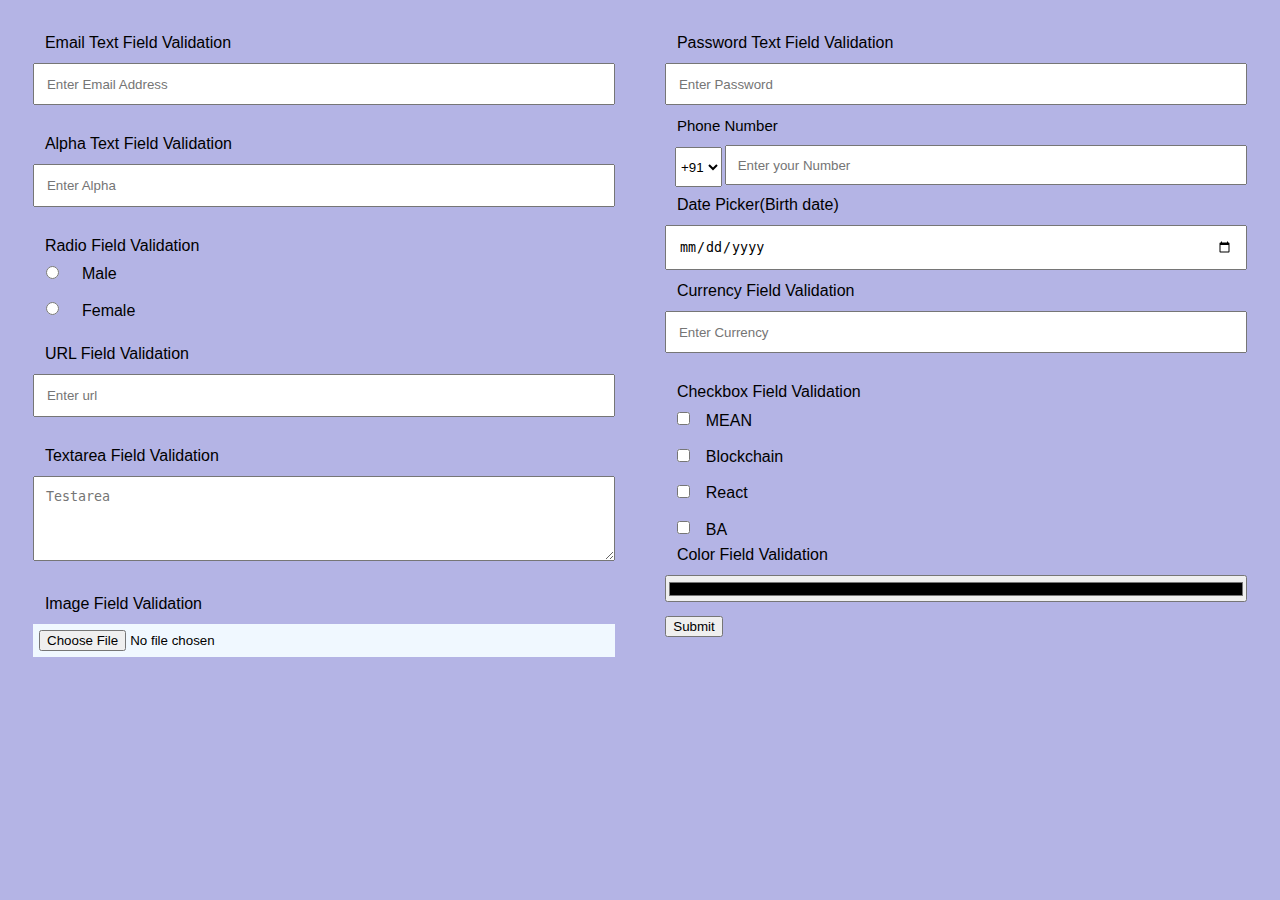
<file: index.html>
<!DOCTYPE html>
<html lang="en">

<head>
    <meta charset="UTF-8">
    <meta name="viewport" content="width=device-width, initial-scale=1.0">

    <title> Form Validation</title>
    <link rel="stylesheet" href="style.css">

    <script src="run.js"></script>
</head>

<body>
    <div class="container">
        <div class="subcontainer">

            <form id="registrationForm" onsubmit="Formvalidation()">
                <label for="email">Email Text Field Validation</label>
                <input type="email" id="email" placeholder="Enter Email Address" onkeyup="validateEmail()">
                <div id="emailValidText"></div>
                <br>

                <label for="alpha">Alpha Text Field Validation</label>
                <input type="tet" id="alpha" placeholder="Enter Alpha" onkeyup="validateAlpha()">
                <div id="alphaValidText"></div>
                <br>

                <label for="gender">Radio Field Validation</label><br>
                <input class="gender" type="radio" id="male" name="gender" value="male" class="gender-input"
                    required><label class="gender-label" for="male">Male</labe>
                    <br>

                    <input class="gender" type="radio" id="female" name="gender" value="female" class="gender-input"
                        required><label class="gender-label" for="femle">Female</label>
                    <br>
                    <br>

                    <label for="url">URL Field Validation</label>
                    <input type="text" id="url" placeholder="Enter url" onkeyup="validateUrl()">
                    <div id="urlValidText"></div>
                    <br>

                    <label for="textarea">Textarea Field Validation</label>
                    <textarea class="text" id="textarea" placeholder="Testarea" rows="4" onkeyup="validateTextarea()"></textarea>
                    <div id="textareaValidText"></div>
                    <br>

                    <label for="image">Image Field Validation</label>
                    <input class="image" type="file" id="image" accept=".jpg, .jpeg, .png" onkeyup="validateImage()">
                    <div id="imageValidText"></div>
        </div>

        <div class="subcontainer">
            <!-- <h2>Password Form</h2> -->
            <label for="password">Password Text Field Validation</label>
            <input type="password" id="password" placeholder="Enter Password" onkeyup="validatePassword()">
            <div id="passwordValidText"></div>

            <!-- <label for="phone">Phone Number Field Validation</label>
      <br>
      <label for="phone">+91</label>
      <input type="tel" id="phone" name="phone" placeholder="Enter Phone Number" pattern="[0-9]{10}" required> -->

            <!-- <div class="phonenum"> -->
            <div class="phonenoChild">
                <!-- Phoneno -->
                <label for="phoneNumber" style="font-size: 15px;">Phone Number </label>
                <br>
                <div class="phone1">
                    <div class="phone2">
                        <select id="countryCode" class="countryCode" required="">
                            <option value="+91">+91 </option>
                            <option value="+1">+1 </option>
                            <option value="+44">+44</option>
                            <!-- Add more options for other countries-->
                        </select>
                    </div>

                    <div class="phone3">
                        <input type="tel" id="phoneNumber" name="phoneNumber" placeholder="Enter your Number" onkeyup="validatePhoneNumber()">
                        <div id="phoneNumberValidText"></div>
                    </div>
                </div>
            </div>

            <label for=" birthdate">Date Picker(Birth date)</label><br>
            <input type="date" id="birthdate" onkeyup="validateBirthdate()"><br>
            <div id="birthdateValidText"></div>


            <label for="currency">Currency Field Validation</label><br>
            <input type="text" id="currency" placeholder="Enter Currency" onkeyup="validateCurrency()">
            <div id="currencyValidText"></div>
            <br>

            <label for="checkbox">Checkbox Field Validation</label><br>
            <input class="checkbox" type="checkbox" id="checkbox" required> MEAN<br>
            <input class="checkbox" type="checkbox" id="checkbox" required> Blockchain<br>
            <input class="checkbox" type="checkbox" id="checkbox" required> React<br>
            <input class="checkbox" type="checkbox" id="checkbox" onkeyup=" validateCheckbox()"> BA<br>
            <div id="checkboxValidText"></div>

            <label for="color">Color Field Validation</label>
            <input class="color" type="color" id="color" required>

            <div class=
            "submitbtn">
                <button type="submit" class="btn-submit" onclick="submit()" onkeyup="validateForm()">Submit</button>
                
            </div>
        </div>
    </form>

    
    <p id="message"></p>
    </div>
    </div>
</body>

</html>
</file>
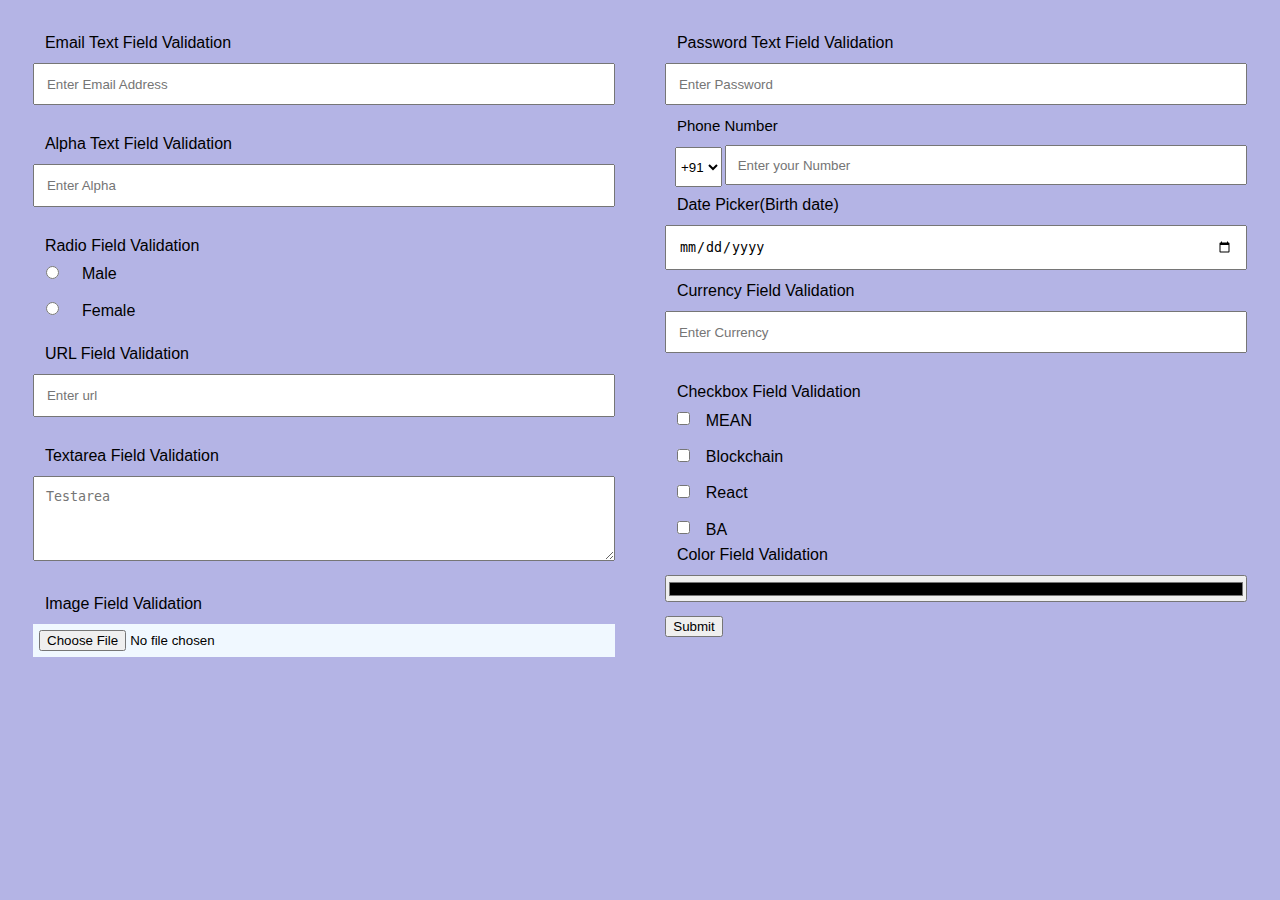
<file: login.html>
<!DOCTYPE html>
<html lang="en">

<head>
    <meta charset="UTF-8">
    <meta name="viewport" content="width=device-width, initial-scale=1.0">

    <title> Form Validation</title>
    <link rel="stylesheet" href="style.css">

    <script src="run.js"></script>
</head>

<body>
    <div class="container">
        <div class="subcontainer">

            <form id="registrationForm" onsubmit="Formvalidation()">
                <label for="email">Email Text Field Validation</label>
                <input type="email" id="email" placeholder="Enter Email Address" onkeyup="validateEmail()">
                <div id="emailValidText"></div>
                <br>

                <label for="alpha">Alpha Text Field Validation</label>
                <input type="tet" id="alpha" placeholder="Enter Alpha" onkeyup="validateAlpha()">
                <div id="alphaValidText"></div>
                <br>

                <label for="gender">Radio Field Validation</label><br>
                <input class="gender" type="radio" id="male" name="gender" value="male" class="gender-input"
                    required><label class="gender-label" for="male">Male</labe>
                    <br>

                    <input class="gender" type="radio" id="female" name="gender" value="female" class="gender-input"
                        required><label class="gender-label" for="femle">Female</label>
                    <br>
                    <br>

                    <label for="url">URL Field Validation</label>
                    <input type="text" id="url" placeholder="Enter url" onkeyup="validateUrl()">
                    <div id="urlValidText"></div>
                    <br>

                    <label for="textarea">Textarea Field Validation</label>
                    <textarea class="text" id="textarea" placeholder="Testarea" rows="4" onkeyup="validateTextarea()"></textarea>
                    <div id="textareaValidText"></div>
                    <br>

                    <label for="image">Image Field Validation</label>
                    <input class="image" type="file" id="image" accept=".jpg, .jpeg, .png" onkeyup="validateImage()">
                    <div id="imageValidText"></div>
        </div>

        <div class="subcontainer">
            <!-- <h2>Password Form</h2> -->
            <label for="password">Password Text Field Validation</label>
            <input type="password" id="password" placeholder="Enter Password" onkeyup="validatePassword()">
            <div id="passwordValidText"></div>

            <!-- <label for="phone">Phone Number Field Validation</label>
      <br>
      <label for="phone">+91</label>
      <input type="tel" id="phone" name="phone" placeholder="Enter Phone Number" pattern="[0-9]{10}" required> -->

            <!-- <div class="phonenum"> -->
            <div class="phonenoChild">
                <!-- Phoneno -->
                <label for="phoneNumber" style="font-size: 15px;">Phone Number </label>
                <br>
                <div class="phone1">
                    <div class="phone2">
                        <select id="countryCode" class="countryCode" required="">
                            <option value="+91">+91 </option>
                            <option value="+1">+1 </option>
                            <option value="+44">+44</option>
                            <!-- Add more options for other countries-->
                        </select>
                    </div>

                    <div class="phone3">
                        <input type="tel" id="phoneNumber" name="phoneNumber" placeholder="Enter your Number" onkeyup="validatePhoneNumber()">
                        <div id="phoneNumberValidText"></div>
                    </div>
                </div>
            </div>

            <label for=" birthdate">Date Picker(Birth date)</label><br>
            <input type="date" id="birthdate" onkeyup="validateBirthdate()"><br>
            <div id="birthdateValidText"></div>


            <label for="currency">Currency Field Validation</label><br>
            <input type="text" id="currency" placeholder="Enter Currency" onkeyup="validateCurrency()">
            <div id="currencyValidText"></div>
            <br>

            <label for="checkbox">Checkbox Field Validation</label><br>
            <input class="checkbox" type="checkbox" id="checkbox" required> MEAN<br>
            <input class="checkbox" type="checkbox" id="checkbox" required> Blockchain<br>
            <input class="checkbox" type="checkbox" id="checkbox" required> React<br>
            <input class="checkbox" type="checkbox" id="checkbox" onkeyup=" validateCheckbox()"> BA<br>
            <div id="checkboxValidText"></div>

            <label for="color">Color Field Validation</label>
            <input class="color" type="color" id="color" required>

            <div class=
            "submitbtn">
                <button type="submit" class="btn-submit" onclick="submit()" onkeyup="validateForm()">Submit</button>
                
            </div>
        </div>
    </form>

    
    <p id="message"></p>
    </div>
    </div>
</body>

</html>
</file>
<file: style.css>
.phone1{
    display: flex;
} 

.phone2{
    margin-left: 10px;
}
.phone3{
    margin-left: 10px;
}


body{
    display: flex;
    font-style:unset;
    font-family: Arial, Helvetica, sans-serif;
    align-items: center;
    justify-content: center;
    background-color: rgb(180, 180, 229);
}

.container{
    width: 100%;
    display: flex;
}
.subcontainer{
    width: 50%;
    padding: 2%;
}

label, input, select, textarea{
box-sizing: border-box;
width: 100%;
padding: 2%;
margin-bottom: 2%;
margin-top: 2%;
}


.gender,.checkbox{
    width: 5%;
}

.country-code{
    width: 13%;
}

.color{
    padding: 0.2%;
    
 }
 
 .submitbtn{
     font-size: larger;
     width: 40%;
 }
 
.country-code, .phone{
    display: inline-block;
}
.text{
    height: 17%;
}

.image{
    box-sizing: border-box;
width: 100%;
padding: 1%;
margin-bottom: 2%;
margin-top: 2%;
background-color: aliceblue;
}

.flex-container{
    display: flex;
    flex-wrap: wrap;
}
.subcontainer{
    flex: 1;
}

@media (max-width: 768px) {
    .ubcontainer{
      flex: 100%;
      min-width: auto;
    }
}

.phone1{
    display: flex;
    width: 100%;
}

.phone2{
    width: 40px;
    margin-top: 2%;
    height: 1px;
   
 }   

.phone3{
    width: 100%;
    height: 20%;
}
.phonenoChild{
    box-sizing: border-box;
    width: 100%;
}
.countryCode{
    height: 40px;
    width: fit-content;
   
}
</file>
